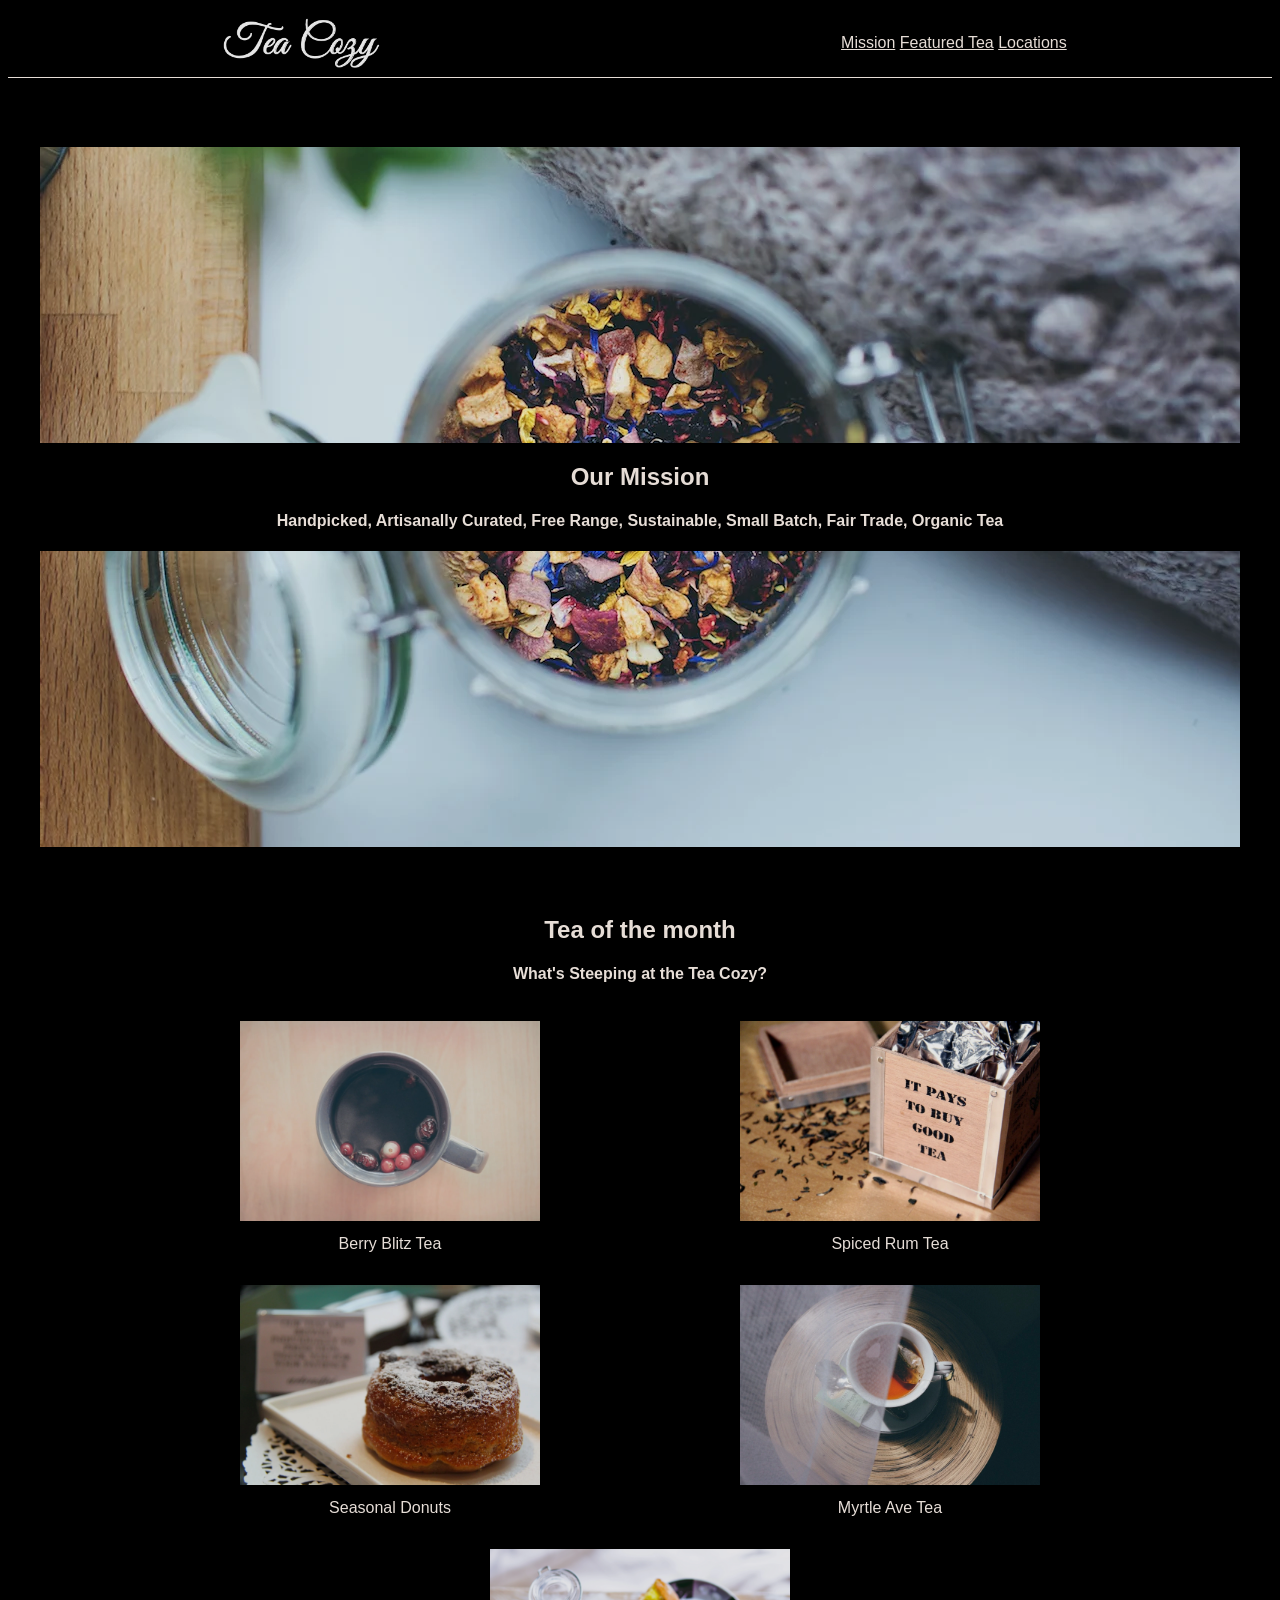
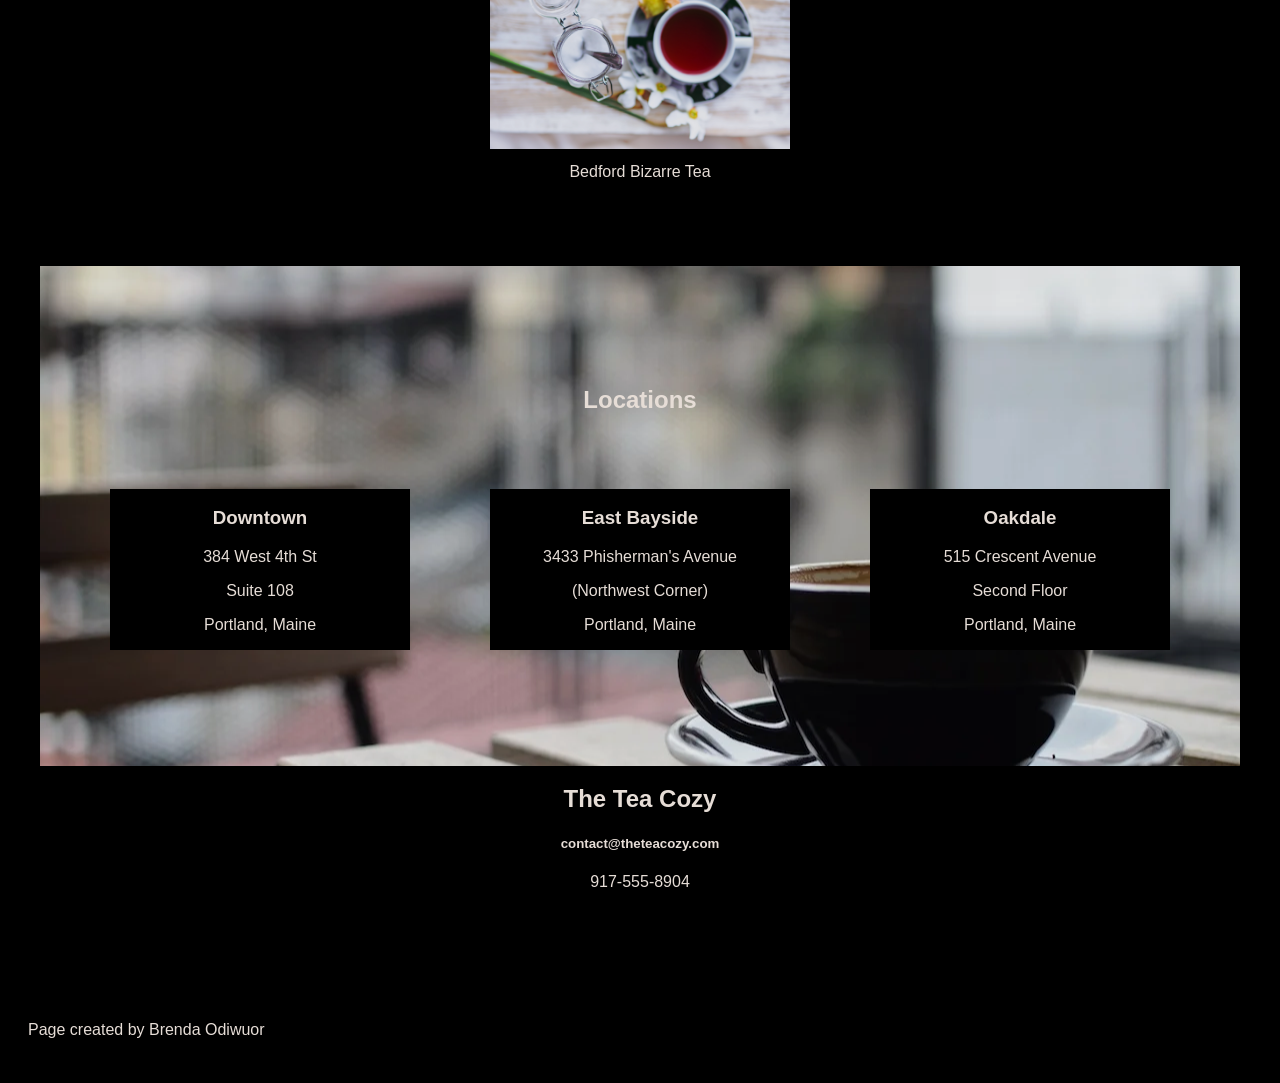
<file: index.html>
<!DOCTYPE html>
<html lang="en">
<head>
    <meta charset="UTF-8">
    <meta name="viewport" content="width=<device-width>, initial-scale=1.0">
    <title>Document</title>
    <link href= './Resources/CSS/index.css' rel="stylesheet">
</head>
<body id = "main">
    <header class = "container">
        <img id = "logo" src = "Resources/Images/img-tea-cozy-logo.webp">
        <nav>
            <ul>
                <li>Mission</li>
                <li>Featured Tea</li>
                <li>Locations</li>
            </ul>
        </nav>
    </header>
    <div id = "mission">
        <div id = "banner">
            <h2>Our Mission</h2>
            <h4>Handpicked, Artisanally Curated, Free Range, Sustainable, Small Batch, Fair Trade, Organic Tea</h4>
        </div>
    </div>
    <div id = "Tea">
      <h2> Tea of the month</h2>
      <h4>What's Steeping at the Tea Cozy?</h4>
      <div id = "container2">
        <figure>
            <img class ="pic" src ="Resources/Images/img-berryblitz.webp"/>
            <figcaption class = "tea-name">Berry Blitz Tea</figcaption> 
        </figure>
        <figure>
            <img class ="pic" src ="Resources/Images/img-spiced-rum.webp"/>
            <figcaption class = "tea-name">Spiced Rum Tea</figcaption> 
        </figure>
        <figure>
            <img class ="pic" src ="Resources/Images/img-donut.webp"/>
            <figcaption class = "tea-name">Seasonal Donuts</figcaption> 
        </figure>
        <figure>
            <img class = "pic" src = "Resources/Images/img-myrtle-ave.webp"/>
            <figcaption class = "tea-name">Myrtle Ave Tea</figcaption> 
        </figure>
        <figure>
            <img class = "pic" src = "Resources/Images/img-bedford-bizarre.webp"/>
            <figcaption class = "tea-name">Bedford Bizarre Tea</figcaption> 
        </figure>
      </div>
    </div>
    <div class = "locations">
        <h2>Locations</h2>
        <div class = "places">
            <div class = "box1" id = "center">
                <h3>Downtown</h3>
                <p>384 West 4th St</p>
                <p>Suite 108</p>
                <p>Portland, Maine</p>
            </div>
            <div class = "box2" id = "center">
                <h3>East Bayside</h3>
                <p>3433 Phisherman's Avenue</p>
                <p>(Northwest Corner)</p>
                <p>Portland, Maine</p>
            </div>
            <div class = "box3" id = "center">
                <h3>Oakdale</h3>
                <p>515 Crescent Avenue</p>
                <p>Second Floor</p>
                <p>Portland, Maine</p>
            </div>
        </div>
    </div>
    <footer>
        <div class = "bottom">
            <h2>The Tea Cozy</h2>
            <h5>contact@theteacozy.com</h5>
            <p>917-555-8904</p>
        </div>
        <div class="copyright">
            <p>Page created by Brenda Odiwuor</p>
        </div>
    </footer>
  
</body>
</html>
</file>
<file: Resources/CSS/index.css>
#main
{
    background-color: black;
    color: seashell;
    font-family: Helvetica;
    font: size 22px;
    opacity: 0.9;
}
.container
{
    display: flex;
    justify-content: space-around;
    align-items: center;
    border-bottom: 1px solid seashell;
    height: 69px;
    width: 100%;
    
    
}
#logo {
    height: 50px;
    padding: 10px;
}
ul li
{
    display: inline-block;
    text-decoration: underline;
}
#mission
{
    align-items: center;
    background: url('../Images/img-mission-background.webp') center;
    display:flex;
    background-repeat: no-repeat;
    height:700px;
    justify-content: center;
    margin: 69px auto; /*69 px sets the top and bottom margins to 69 pixels, while 'auto' sets the left and right hand margins to automatically adjust*/
    max-width: 1200px;
}
#banner
{
        background-color: black;
        width:1200px;
        text-align: center;
}
#Tea 
{
margin: 69px auto;
max-width:1000px;
}
#Tea h2, h4
{
    text-align: center;
}
#container2
{
    display:inline-flex;
    justify-content:space-around;
    align-content: center;
    max-width: 1000px;
    flex-wrap:wrap;/*will move the boxes that don't fit in the first row to the next line*/
}
.pic
{
    height:200px;
    width:300px;
   
}
.tea-name
{
margin-top: 10px;
text-align: center;
}
.locations
{
    background: url('../Images/img-locations-background.webp') center;
    display: flex;
    flex-direction: column;
    justify-content: center;
    margin: 0 auto; /* centers an element horizontally within its container*/
    background-repeat: no-repeat;
    min-height:500px;
    max-width: 1200px;
}
.locations h2
{
    margin-bottom: 60px;
    text-align: center;
}
.places
{
    display: inline-flex;
    justify-content: center;
    align-content: center;
    flex-direction: row;
    max-width: 100%;
}
.box1,.box2,.box3
{
width: 300px;
background-color: black;
text-align: center;
margin: 15px 40px;
justify-content: space-around;
}
.bottom
{
    height:200px;
    text-align: center;
}
.copyright
{
    text-align: left;
    padding:20px;
}
</file>
